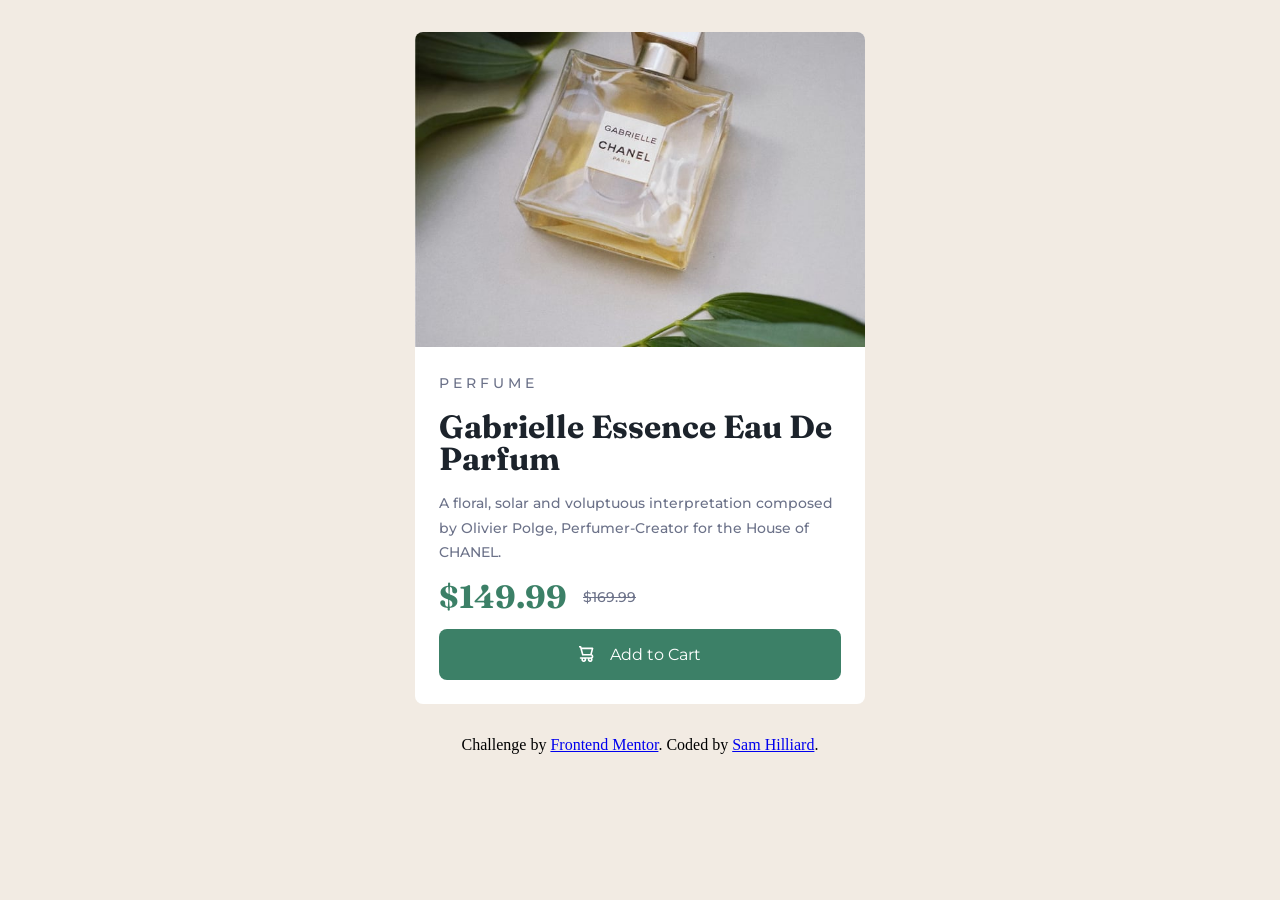
<file: index.html>
<!DOCTYPE html>
<html lang="en">
<head>
  <meta charset="UTF-8">
  <meta name="viewport" content="width=device-width, initial-scale=1.0"> <!-- displays site properly based on user's device -->

  <link rel="icon" type="image/png" sizes="32x32" href="./images/favicon-32x32.png">
  
  <link rel="stylesheet" href="styles.css">
  
  <title>Frontend Mentor | Product preview card component</title>
</head>
<body>

  <div class="center">
    <div class="product-card">

      <picture class="product-image">
        <source media="(max-width:1439px)" srcset="./images/image-product-mobile.jpg">
        <source media="(min-width:1440px)" srcset="./images/image-product-desktop.jpg">
        <img src="./image/image-product-mobile.jpg" alt="Gabrielle Essence Eau De Parfum">
      </picture> 

      <div class="card-body">
        <p class="card-heading">PERFUME</p>
        
        <h1 class="card-title">Gabrielle Essence Eau De Parfum</h1>

        <p class="card-info">
          A floral, solar and voluptuous interpretation composed by Olivier Polge, 
          Perfumer-Creator for the House of CHANEL.
        </p>

        <div class="price-container">
          <h1 class="price">$149.99</h1>
          <p class="original-price">$169.99</p>
        </div>

        <button class="add-to-cart-button">
          <svg width="15" height="16" xmlns="http://www.w3.org/2000/svg"><path d="M14.383 10.388a2.397 2.397 0 0 0-1.518-2.222l1.494-5.593a.8.8 0 0 0-.144-.695.8.8 0 0 0-.631-.28H2.637L2.373.591A.8.8 0 0 0 1.598 0H0v1.598h.983l1.982 7.4a.8.8 0 0 0 .799.59h8.222a.8.8 0 0 1 0 1.599H1.598a.8.8 0 1 0 0 1.598h.943a2.397 2.397 0 1 0 4.507 0h1.885a2.397 2.397 0 1 0 4.331-.376 2.397 2.397 0 0 0 1.12-2.021ZM11.26 7.99H4.395L3.068 3.196h9.477L11.26 7.991Zm-6.465 6.392a.8.8 0 1 1 0-1.598.8.8 0 0 1 0 1.598Zm6.393 0a.8.8 0 1 1 0-1.598.8.8 0 0 1 0 1.598Z" fill="#FFF"/></svg>
          Add to Cart
        </button>

      </div>

    </div>
  
  <footer>
    Challenge by <a href="https://www.frontendmentor.io?ref=challenge" target="_blank">Frontend Mentor</a>. 
    Coded by <a href="https://sam-hilliard.github.io/" target="_blank">Sam Hilliard</a>.
  </footer>
</div>
</body>
</html>
</file>
<file: styles.css>
@import url('https://fonts.googleapis.com/css2?family=Fraunces:opsz,wght@9..144,700&family=Montserrat:wght@500;700&display=swap');

/* Resets */

*, *::before, *::after {
    box-sizing: border-box;
}

* {
    margin: 0;
    padding: 0;
    font: inherit;
}

body {
    min-height: 100vh;
}

img, picture, svg, video {
    display: block;
    max-width: 100%;
}

/* Global Vars */
:root {

    /* main colors */
    --body-color: hsl(30, 38%, 92%);
    --primary-color: hsl(158, 36%, 37%);
    --card-body-color: hsl(0, 0%, 100%);

    /* text colors */
    --heading-color: hsl(212, 21%, 14%);
    --main-font-color: hsl(228, 12%, 48%);

    /* fonts */
    --primary-font: 'Montserrat', sans-serif;
    --secondary-font: 'Fraunces', serif;
}

body {
    background-color: var(--body-color);
}

/* Typography */

p {
    font-family: var(--primary-font);
    font-size: 0.875rem;
    font-weight: 500;
    color: var(--main-font-color);
    line-height: 1.75;
}

h1 {
    font-family: var(--secondary-font);
    font-weight: 700;
    color: var(--heading-color);
    font-size: 2rem;
    line-height: 1;
}

.card-heading {
    letter-spacing: 0.25rem;
}


.center {
    display: flex;
    flex-direction: column;
    gap: 2rem;
    justify-content: center;
    align-items: center;
    padding: 2rem 1rem;
}


/* mobile card layout */
.product-card {
    --card-radius: 0.5rem;

    display: grid;
    grid-template-columns: 1fr;

    background-color: var(--card-body-color);
    border-radius: var(--card-radius);
    overflow: hidden;
    max-width: 450px;
}

.card-body {
    padding: 1.5rem;

    display: grid;
    gap: 1rem;
}

.price-container, button {
    display: flex;
    align-items: center;
    gap: 1rem;
}

/* price styles */
.price {
    color: var(--primary-color);
}

.original-price {
    text-decoration: line-through;
}

/* button styles */

button {
    --button-active: hsl(158, 36%, 25%);

    justify-content: center;
    
    background-color: var(--primary-color);
    color: var(--card-body-color);

    font-family: var(--primary-font);
    font-size: 1rem;

    padding: 1rem 0;
    border: none;
    border-radius: var(--card-radius);
}

button:hover {
    background-color: var(--button-active);
    cursor: pointer;
}

/* Desktop layout */
@media screen and (width >= 1440px) {
    .product-card {
        grid-template-columns: 1fr 1fr;
        max-width: 600px;
    }

    .card-body {
        padding: 10%;
    }
}
</file>
